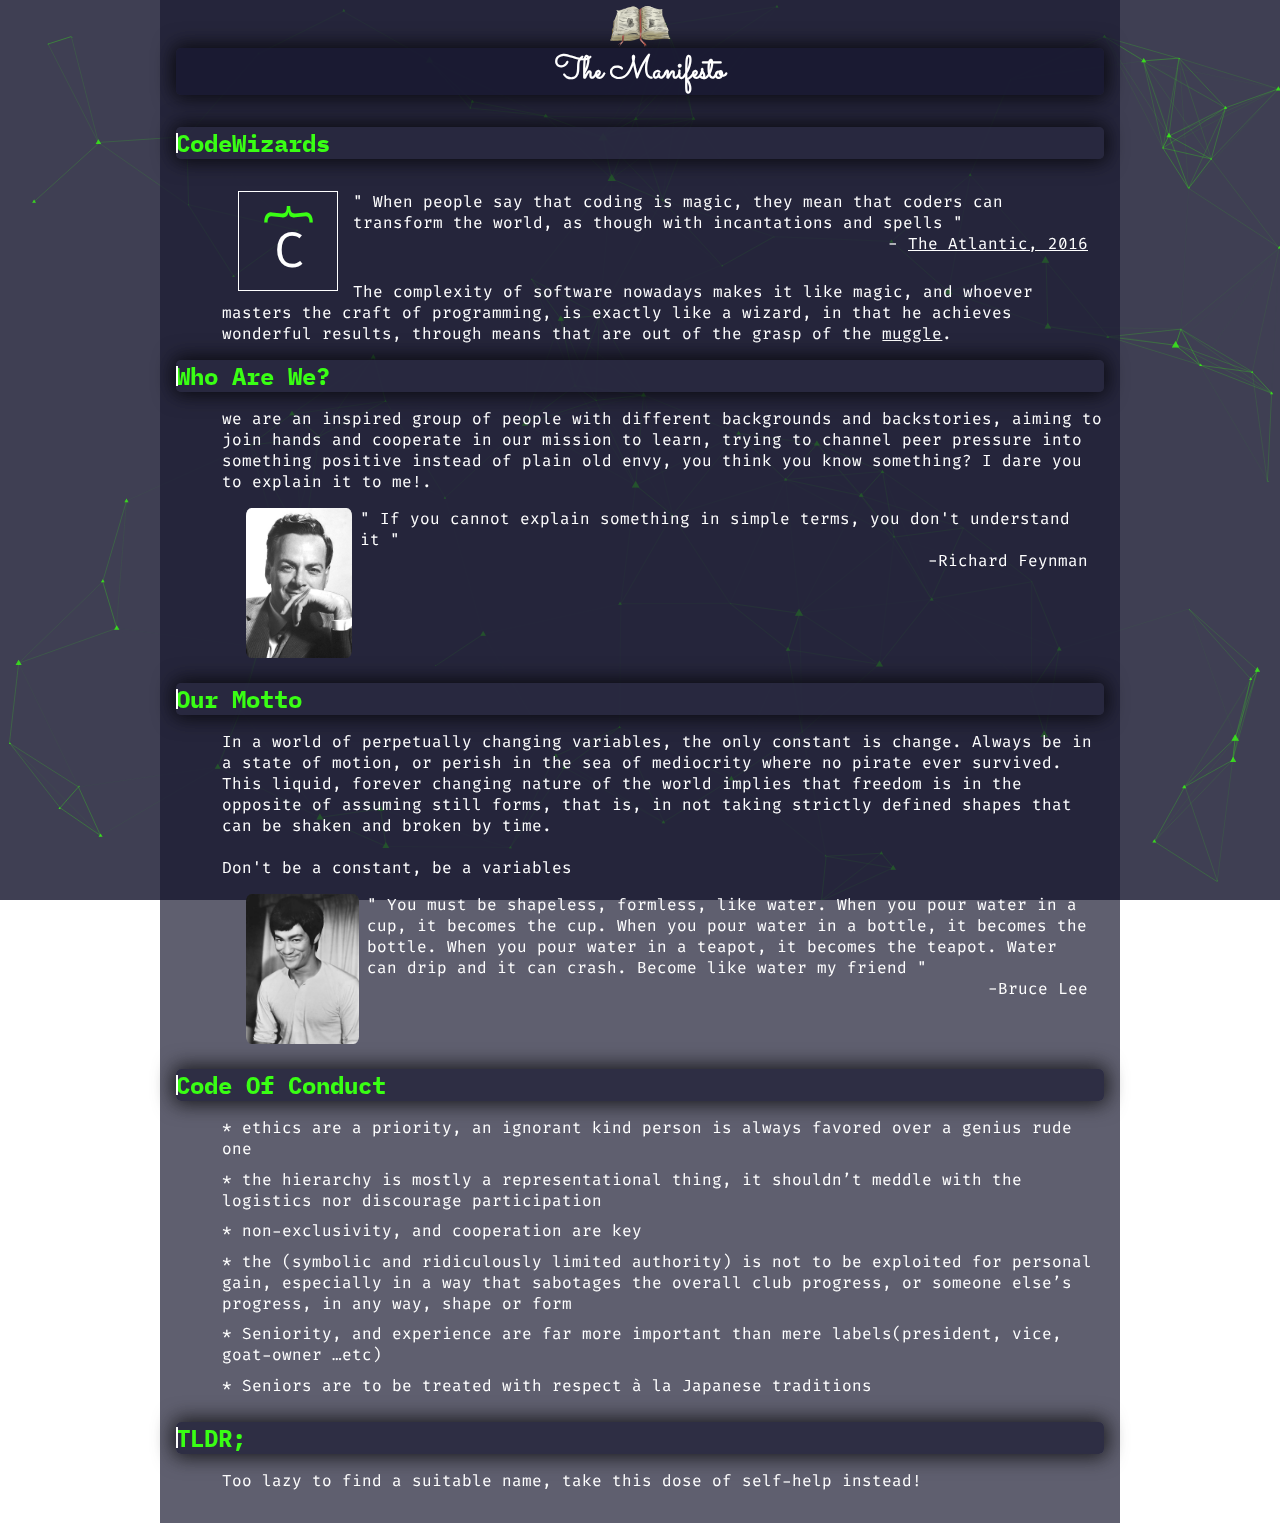
<file: index.html>
<!DOCTYPE html>
<html lang="en">
<head>
	<meta charset="UTF-8"/>
	<meta http-equiv="X-UA-Compatible" content="IE=edge"/>
	<meta name="viewport" content="width=device-width, initial-scale=1.0"/>

	<link rel="shortcut icon" type="image/x-icon" href="favicon.ico?">

<!--	IBM-plex mono: -->
	<link rel="preconnect" href="https://fonts.googleapis.com">
	<link rel="preconnect" href="https://fonts.gstatic.com" crossorigin>
	<link href="https://fonts.googleapis.com/css2?family=IBM+Plex+Mono:wght@100;300&display=swap" rel="stylesheet">
<!--	eol-->

<!--	Fira Code-->
	<link rel="preconnect" href="https://fonts.gstatic.com" crossorigin/>
	<link
		href="https://fonts.googleapis.com/css2?family=Fira+Code&display=swap"
		rel="stylesheet"
	/>
<!--eol-->

<!--	Sacremento serif-->
	<link rel="preconnect" href="https://fonts.gstatic.com" crossorigin/>
	<link
		href="https://fonts.googleapis.com/css2?family=Sacramento&display=swap"
		rel="stylesheet"
	/>
<!--eol-->

<!--	Fira Code mono-->
	<link rel="preconnect" href="https://fonts.gstatic.com" crossorigin/>
	<link
		href="https://fonts.googleapis.com/css2?family=Fira+Mono&display=swap"
		rel="stylesheet"
	/>
<!--eol-->
	<link rel="stylesheet" href="style.css"/>
	<title>Manifesto</title>
</head>

<body>
<div class="contents">
	<div class="big_title">
		<h1>The Manifesto</h1>
		<div class="book">
			<img src="public/images/book.png" alt="book.png">
		</div>
	</div>

	<div class="headers">
		<h2 id="the_name">CodeWizards</h2>
		<div class="background one"></div>
		<div class="bar one"></div>
	</div>
	<div class="manifesto_text short_description">
<!--		<h3></h3>-->
		<div class="quote">
			<div class="logo">
				<div class="sign">}</div>
				<div class="c">C</div>
			</div>
			<blockquote>
				When people say that coding is magic, they mean that coders can transform the world, as though with incantations and spells
			</blockquote>
			<br>
			<div class="author">
				<a href="https://www.theatlantic.com/technology/archive/2016/05/the-magic-of-code/478794/" target="_blank">The Atlantic,
					2016</a>
			</div>
		</div>
		<p>The complexity of software nowadays makes it like magic, and whoever masters the craft of programming, is exactly like a wizard, in that he achieves wonderful results, through means that are out of the grasp of the <span id="muggles" title="Those unable to understand and perceive magic">muggle</span>.</p>
	</div>

	<div class="headers">
		<h2>Who Are We?</h2>
		<div class="background two"></div>
		<div class="bar three"></div>
	</div>

	<div class="manifesto_text who_are_we">
		<p>
			we are an inspired group of people with different backgrounds and	backstories, aiming to join hands and cooperate in our mission to	learn, trying to channel peer pressure into something positive instead of plain old envy, you think you know something? I dare you to explain	it to me!.
		</p>
		<div class="quote">
			<img
				src="./public/images/feynman.jpg"
				alt="Richard Feynman"
				class="src"
			/>
			<blockquote>
				If you cannot explain something in simple terms, you don't understand it
			</blockquote>
			<br/>
			<div class="author">Richard Feynman</div>
		</div>
	</div>

	<div class="headers">
		<h2>Our Motto</h2>
		<div class="bar two"></div>
	</div>

	<div class="manifesto_text long_description">
		<p>
			In a world of perpetually changing variables, the only constant is	change. Always be in a state of motion, or perish in the sea of	mediocrity where no pirate ever survived. This liquid, forever changing nature of the world implies that freedom is in the opposite	of assuming still forms, that is, in not taking strictly defined shapes that can be shaken and broken by time.
		</p>
		<br>
		<p>Don't be a constant, be a variables</p>
		<div class="quote">
			<img src="./public/images/lee.jpg" alt="Bruce Lee" class="src"/>
			<blockquote>
				You must be shapeless, formless, like water. When you pour water in	a cup, it becomes the cup. When you pour water in a bottle, it becomes the bottle. When you pour water in a teapot, it becomes the teapot. Water can drip and it can crash. Become like water my friend
			</blockquote>
			<br/>
			<div class="author">Bruce Lee</div>
		</div>
	</div>



	<div class="headers">
		<h2>Code Of Conduct</h2>
		<div class="background one"></div>
		<div class="bar four"></div>
	</div>
	<div class="manifesto_text code_of_conduct">
		<p>ethics are a priority, an ignorant kind person is always favored over a genius rude one</p>
		<p>the hierarchy is mostly a representational thing, it shouldn’t meddle with the logistics nor discourage
			participation</p>
		<p>non-exclusivity, and cooperation are key</p>
		<p>the (symbolic and ridiculously limited authority) is not to be exploited for personal gain, especially in a
			way that sabotages the overall club progress, or someone else’s progress, in any way, shape or form</p>
		<p>Seniority, and experience are far more important than mere labels(president, vice, goat-owner …etc)</p>
		<p>Seniors are to be treated with respect à la Japanese traditions</p>
	</div>

	<div class="headers">
		<h2>TLDR;</h2>
		<div class="background one"></div>
		<div class="bar three"></div>
	</div>
	<div class="manifesto_text tldr">
		<p>
			Too lazy to find a suitable name, take this dose of self-help instead!
		</p>
	</div>

</div>

<div id="particles-js"></div>
<script src="particles.js"></script>
<script src="app.js"></script>
</body>
</html>
</file>
<file: style.css>
:root {
	/*logo variables*/
	--logo-width: 100px;
	--logo-height: 100px;
	/*eo_ logo variables*/
	--cursor-height: 1.3em;
	--image-height: 150px;
	--main-color: rgba(27, 27, 50, 0.9);
	--main-color-diluted: rgba(27, 27, 50, 0.7);
	--secondary-color: rgba(42, 42, 64, 0.9);
	--headings-offset: 0%;
	--min-image-height: 100px;
	--img-scale-up: 1.1;
	--book-top-offset: 35px;
	--book-width: 80px;
	--headings-color: #39FF14;
	--headings-font: 'IBM Plex Mono', monospace;
	--text-font: "Fira Code", monospace;
}

* {
	padding: 0;
	margin: 0;
	box-sizing: border-box;
	font-family: var(--text-font);
}


body {
	background-color: white;
}



/*logo stuff:*/
.logo {
	position: relative;
	width: var(--logo-width);
	height: var(--logo-height);
	border: 1px solid white;
	float: left;
	margin-right: 0.3em;
	font-size: 50px;
}

.sign {
	transform: rotate(-90deg);
	position: absolute;
	left: 35%;
	top: -10%;
	color: var(--headings-color);
	animation: blink 1s linear 0s infinite alternate-reverse;
}
.c {
	position: absolute;
	left: 35%;
	top: 25%;
}
/*eo_ logo stuff*/


.book > img {
	width:var(--book-width);
	position: absolute;
	/*top: var(--book-top-offset);*/
	top: -15px;
	left: calc(50% - var(--book-width)/2);
	animation: levitate 3s linear 0s infinite alternate;
	z-index: 1;
}

#muggles {
	text-decoration: underline;
}

a {
	text-decoration: underline;
	color: white;
}
.big_title {
	width: fit-content;
	margin: 2em auto;
	background-color: var(--main-color);
	color: white;
	width: 100%;
	text-align: center;
}

.big_title h1 {
	font-family: "Sacramento", cursive;
	position: relative;
	z-index: 3;
}

.contents {
	width: 75%;
	margin: auto;
	padding: 1em;
	animation: glow 1s linear 0 infinite;
	background-color: var(--main-color-diluted);
}

.manifesto_text {
	margin-left: 5%;
	padding: 1em 0;
	color: white;
}

h2, .big_title {
	box-shadow: 0px 0px 20px 3px rgba(0,0,0,0.75);
	-webkit-box-shadow: 0px 0px 20px 3px rgba(0,0,0,0.75);
	-moz-box-shadow: 0px 0px 20px 3px rgba(0,0,0,0.75);
	border-radius: 5px;
}

h2 {
	color: var(--headings-color);
	font-family: var(--headings-font);
	background-color: var(--secondary-color);
	/*-webkit-text-stroke: 0.1px blue;*/
}

.quote {
	min-height: calc(var(--image-height) + 25px);
	padding: 1em;
}

.quote img {
	display: inline;
	height: var(--image-height);
	float: left;
	margin: 0 0.5em;
	border-radius: 5%;
}

.quote img:hover {
	animation: grow 0.3s linear 0s 1 forwards;
}

.short_description .quote {
	min-height: fit-content;
	margin-bottom: 2em;
}

.quote blockquote {
	display: inline;
}

blockquote:after {
	content: '"';
}

blockquote:before {
	content: '"';
}

.author:before {
	content: "-";
}
.author {
	width: fit-content;
	float: right;
}

.headers {
	position: relative;
	/* font-family: "Fira Mono", monospace; */
}

.bar {
	position: absolute;
	top: calc(50% - var(--cursor-height) / 2);
	left: calc(var(--headings-offset));
	width: 2px;
	height: var(--cursor-height);
	background-color: white;
}

.bar.one {
	animation: blink 1s linear 0s infinite normal,
		cursor_move 17s step-end 0s infinite normal;
}

.bar.two {
	animation: blink 1s linear 0s infinite normal,
		cursor_move 17s step-end 1.3s infinite normal;
}

.bar.three {
	animation: blink 1s linear 0s infinite normal,
		cursor_move 17s step-end 3.1s infinite normal;
}

.bar.four {
	animation: blink 1s linear 0s infinite normal,
		cursor_move 17s step-end 0.3s infinite normal;
}

@keyframes blink {
	from {
		opacity: 100%;
	}
	to {
		opacity: 0%;
	}
}

@keyframes cursor_move {
	0% {
		left: calc(1.5em + var(--headings-offset));
	}
	20% {
		left: calc(4.5em + var(--headings-offset));
	}
	40% {
		left: calc(3em + var(--headings-offset))
	}
	60% {
		left: calc(var(--headings-offset))
	}
	80% {
		left: calc(6em + var(--headings-offset))
	}

	100% {
		left: calc(1.5em + var(--headings-offset))
	}
}

@keyframes glow {
	0% {
		border: none;
	}

	100% {
		border: 1px solid white;
	}
}

@keyframes grow {
	from {
		transform: none;
	}
	to {
		transform: scale(var(--img-scale-up));
	}
}

@keyframes levitate {
	0% {
		transform: none;
		top: -25px;
	}

	25% {
		transform: rotate(-10deg);
	}

	75% {
		transform: rotate(10deg);
	}

	100% {
		transform: none;
		top: 15px;
	}
}

@media screen and (max-width: 650px) {
	:root {
		--headings-offset: 35%;
	}

	.contents {
		width: 98%;
	}
	h1,
	h2 {
		width: 100%;
		text-align: center;
		margin: auto;
	}
}


@media screen and (max-width: 400px) {
	:root {
		--img-scale-up: 1.6;
	}
	.quote {
		display: flex;
		flex-direction: column;
		align-items: center;
	}

	.quote img {
		width: 100px;
		height: auto;
		margin-bottom: 1em;
	}

	.logo {
		margin-right: 0;
		margin-bottom: 0.5em;
	}
	.quote .author {
		margin-left: auto;
	}
}

.code_of_conduct p:before {
	content: "* ";
}

.code_of_conduct p {
	margin-bottom: 0.6em;
}

#particles-js {
	top: 0;
	position: fixed;
	background-color: var(--secondary-color);
	width: 100%;
	height: 100%;
	z-index: -1;
}
</file>
